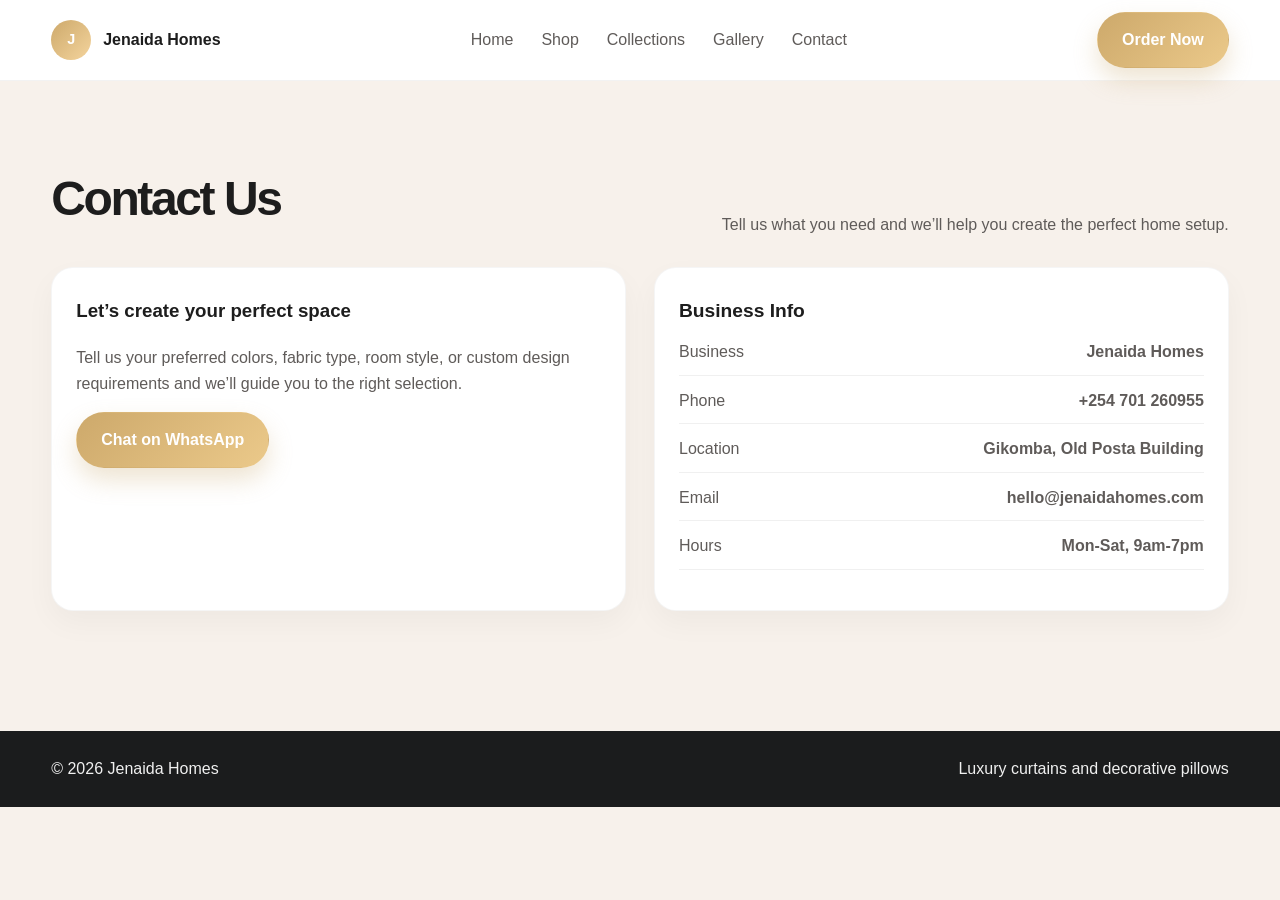
<file: contact.html>
<!DOCTYPE html>
<html lang="en">
<head>
  <meta charset="UTF-8" />
  <meta name="viewport" content="width=device-width, initial-scale=1.0" />
  <title>Contact | Jenaida Homes</title>
  <meta name="description" content="Contact Jenaida Homes for custom curtains, pillows, and home textile orders." />
  <link rel="stylesheet" href="styles.css" />
</head>
<body>
  <div class="topbar">
    <div class="container topbar-inner">
      <div class="brand">
        <div class="brand-mark">J</div>
        <span>Jenaida Homes</span>
      </div>
      <nav class="nav">
        <a href="index.html">Home</a>
        <a href="shop.html">Shop</a>
        <a href="index.html#collections">Collections</a>
        <a href="index.html#gallery">Gallery</a>
        <a href="contact.html">Contact</a>
      </nav>
      <a class="cta-btn" href="https://wa.me/254701260955?text=Hello%20Jenaida%20Homes%2C%20I%20want%20to%20place%20an%20order." target="_blank" rel="noreferrer">Order Now</a>
    </div>
  </div>

  <main class="section">
    <div class="container">
      <div class="section-header">
        <h2>Contact Us</h2>
        <p>Tell us what you need and we’ll help you create the perfect home setup.</p>
      </div>

      <div class="contact-grid">
        <div class="contact-card">
          <h3 style="margin-top:0;">Let’s create your perfect space</h3>
          <p style="color:#5f5b59;">Tell us your preferred colors, fabric type, room style, or custom design requirements and we’ll guide you to the right selection.</p>
          <a class="cta-btn" href="https://wa.me/254701260955?text=Hello%20Jenaida%20Homes%2C%20I%20would%20like%20to%20ask%20about%20your%20products." target="_blank" rel="noreferrer">Chat on WhatsApp</a>
        </div>

        <div class="info-card">
          <h4>Business Info</h4>
          <ul class="info-list">
            <li><span>Business</span><strong>Jenaida Homes</strong></li>
            <li><span>Phone</span><strong>+254 701 260955</strong></li>
            <li><span>Location</span><strong>Gikomba, Old Posta Building</strong></li>
            <li><span>Email</span><strong>hello@jenaidahomes.com</strong></li>
            <li><span>Hours</span><strong>Mon-Sat, 9am-7pm</strong></li>
          </ul>
        </div>
      </div>
    </div>
  </main>

  <footer class="footer">
    <div class="container footer-inner">
      <div>© 2026 Jenaida Homes</div>
      <div>Luxury curtains and decorative pillows</div>
    </div>
  </footer>
</body>
</html>
</file>
<file: styles.css>
body {
  margin: 0;
  background: #f7f1eb;
  color: #1d1d1d;
  font-family: Arial, Helvetica, sans-serif;
  line-height: 1.6;
}

* { box-sizing: border-box; }
img { display: block; width: 100%; height: 100%; object-fit: cover; }
a { text-decoration: none; color: inherit; }
.container { width: min(1200px, 92%); margin: 0 auto; }

.topbar {
  position: sticky;
  top: 0;
  z-index: 50;
  background: rgba(255,255,255,0.96);
  backdrop-filter: blur(8px);
  border-bottom: 1px solid rgba(0,0,0,0.05);
}
.topbar-inner {
  display: flex; justify-content: space-between; align-items: center; padding: 12px 0; gap: 20px;
}
.brand {
  display: flex; align-items: center; gap: 12px; font-weight: 700; color: #1d1d1d;
}
.brand-mark {
  width: 40px; height: 40px; border-radius: 50%; background: linear-gradient(135deg, #cda96b, #f4d49d); display: grid; place-items: center; color: #fff; font-size: 0.9rem; font-weight: 700;
}
.nav { display: flex; align-items: center; gap: 28px; flex-wrap: wrap; }
.nav a { color: #5f5b59; }
.nav a:hover { color: #1d1d1d; }

.cta-btn, .secondary-btn {
  display: inline-flex; align-items: center; justify-content: center; padding: 14px 24px; border-radius: 999px; font-weight: 700; transition: 0.2s ease; border: 1px solid transparent;
}
.cta-btn {
  background: linear-gradient(135deg, #cda96b, #ebc98a); color: #fff; box-shadow: 0 12px 25px rgba(200,167,106,0.3);
}
.cta-btn:hover { transform: translateY(-2px); }
.secondary-btn {
  border-color: rgba(0,0,0,0.12); background: #fff; color: #1d1d1d;
}

.hero {
  background: linear-gradient(135deg, #f9f3ef 0%, #f0e6df 50%, #f8f4f1 100%);
  padding: 36px 0 50px;
}
.hero-grid { display: grid; grid-template-columns: 1.1fr 0.9fr; gap: 30px; align-items: center; }
.eyebrow {
  display: inline-block; margin-bottom: 16px; padding: 8px 14px; border-radius: 999px; background: rgba(205,169,107,0.12); color: #7f653f; font-size: 0.8rem; font-weight: 700; letter-spacing: 0.08em; text-transform: uppercase;
}
.hero-copy h1 {
  font-size: clamp(2.5rem, 5vw, 5rem); line-height: 1.05; margin: 0 0 18px; letter-spacing: -0.06em; font-weight: 800;
}
.highlight { color: #cda96b; }
.hero-copy p { margin: 0 0 28px; color: #5f5b59; font-size: 1.08rem; max-width: 540px; }
.hero-actions { display: flex; gap: 18px; flex-wrap: wrap; margin-bottom: 30px; }
.trust { display: flex; gap: 30px; flex-wrap: wrap; color: #5f5b59; font-size: 0.9rem; }
.trust strong { display: block; font-size: 1.25rem; color: #1d1d1d; }

.hero-visual { position: relative; min-height: 560px; }
.hero-card {
  position: absolute; overflow: hidden; border-radius: 30px; background: #fff; box-shadow: 0 22px 60px rgba(31,22,16,0.08);
}
.hero-card.main { width: 78%; height: 540px; right: 10%; top: 24px; z-index: 2; }
.hero-card.small { width: 38%; height: 260px; left: 0; bottom: 0; z-index: 3; border: 8px solid #fff; }

.section { padding: 80px 0; }
.section-header { display: flex; align-items: end; justify-content: space-between; gap: 20px; margin-bottom: 30px; flex-wrap: wrap; }
.section-header h2 { margin: 0; font-size: clamp(2rem, 4vw, 3rem); letter-spacing: -0.05em; }
.section-header p { margin: 0; color: #5f5b59; max-width: 560px; }

.products { display: grid; grid-template-columns: repeat(3, minmax(0,1fr)); gap: 28px; }
.product-card { background: #fffdfb; border: 1px solid rgba(0,0,0,0.04); border-radius: 26px; overflow: hidden; box-shadow: 0 10px 40px rgba(0,0,0,0.03); }
.product-image { height: 340px; overflow: hidden; background: #eee5de; }
.product-image img { transition: transform 0.5s ease; }
.product-card:hover .product-image img { transform: scale(1.04); }
.product-body { padding: 22px 20px 24px; }
.product-body h3 { margin: 0 0 8px; font-size: 1.45rem; }
.product-meta { display: flex; justify-content: space-between; align-items: center; gap: 16px; margin-bottom: 18px; font-size: 0.95rem; color: #5f5b59; }
.badge { display: inline-block; background: #f4eadb; color: #684a3d; padding: 8px 12px; border-radius: 999px; font-size: 0.75rem; font-weight: 700; letter-spacing: 0.04em; text-transform: uppercase; }

.collection-banner { background: linear-gradient(135deg, #4a5d52 0%, #2d3a33 100%); border-radius: 30px; overflow: hidden; box-shadow: 0 22px 60px rgba(31,22,16,0.08); }
.collection-inner { display: grid; grid-template-columns: 1.1fr 0.9fr; min-height: 420px; align-items: center; }
.collection-copy { color: #fff; padding: 42px 42px 42px 48px; }
.collection-copy h3 { margin: 0 0 12px; font-size: clamp(2rem, 3vw, 3rem); letter-spacing: -0.05em; }
.collection-copy p { margin: 0 0 24px; color: rgba(255,255,255,0.8); max-width: 440px; }

.feature-grid { display: grid; grid-template-columns: repeat(3, minmax(0,1fr)); gap: 24px; margin-top: 20px; }
.feature { background: #fff; border: 1px solid rgba(0,0,0,0.04); border-radius: 22px; padding: 28px 22px; box-shadow: 0 15px 38px rgba(0,0,0,0.04); }
.icon { width: 52px; height: 52px; border-radius: 14px; background: linear-gradient(135deg, #f1e8dc, #ead5af); display: grid; place-items: center; font-size: 1.4rem; margin-bottom: 16px; }
.feature h4 { margin: 0 0 8px; font-size: 1.2rem; }
.feature p { margin: 0; color: #5f5b59; }

.gallery { display: grid; grid-template-columns: repeat(4, minmax(0,1fr)); gap: 20px; }
.gallery-item { border-radius: 22px; overflow: hidden; min-height: 260px; box-shadow: 0 14px 30px rgba(0,0,0,0.06); }
.gallery-item:nth-child(1), .gallery-item:nth-child(2) { grid-column: span 2; min-height: 360px; }

.cta-panel { background: linear-gradient(135deg, #f5eee7 0%, #f1e2d8 100%); border-radius: 32px; padding: 50px 40px; box-shadow: 0 22px 60px rgba(31,22,16,0.08); }
.cta-inner { display: flex; align-items: center; justify-content: space-between; gap: 30px; flex-wrap: wrap; }
.cta-inner h3 { margin: 0; font-size: clamp(2rem, 3vw, 3rem); letter-spacing: -0.05em; }
.cta-inner p { margin: 0; color: #5f5b59; max-width: 540px; }

.contact-grid { display: grid; grid-template-columns: 1fr 1fr; gap: 28px; margin-top: 30px; }
.contact-card, .info-card { background: #fff; border-radius: 22px; padding: 28px 24px; border: 1px solid rgba(0,0,0,0.04); box-shadow: 0 12px 30px rgba(0,0,0,0.04); }
.info-card h4 { margin-top: 0; margin-bottom: 10px; font-size: 1.2rem; }
.info-list { list-style: none; padding: 0; margin: 0; color: #5f5b59; }
.info-list li { margin: 12px 0; display: flex; justify-content: space-between; gap: 20px; border-bottom: 1px solid rgba(0,0,0,0.06); padding-bottom: 10px; }

.footer { background: #1b1c1d; color: #f0f0f0; padding: 25px 0; margin-top: 40px; }
.footer-inner { display: flex; justify-content: space-between; align-items: center; gap: 20px; flex-wrap: wrap; }

@media (max-width: 980px) {
  .hero-grid, .collection-inner, .contact-grid { grid-template-columns: 1fr; }
  .products { grid-template-columns: 1fr 1fr; }
  .feature-grid { grid-template-columns: 1fr; }
  .gallery { grid-template-columns: 1fr 1fr; }
  .gallery-item:nth-child(1), .gallery-item:nth-child(2) { grid-column: auto; }
}

@media (max-width: 640px) {
  .nav { display: none; }
  .topbar-inner { justify-content: center; }
  .products { grid-template-columns: 1fr; }
  .gallery { grid-template-columns: 1fr; }
  .hero-card.main { width: 86%; right: 6%; }
  .hero-card.small { width: 42%; }
}
</file>
